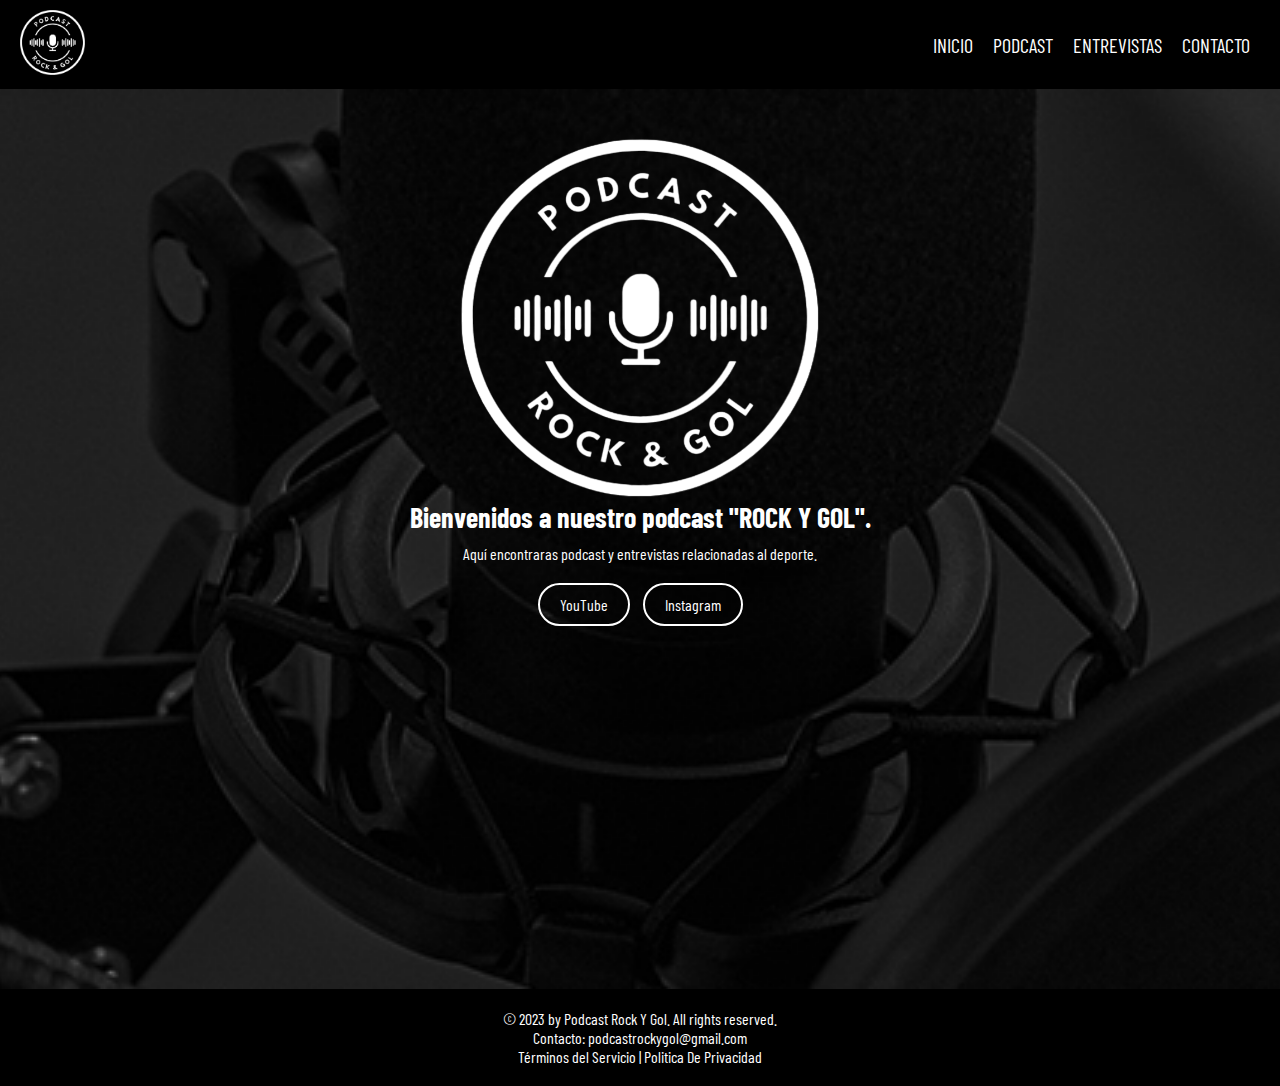
<file: index.html>
<!DOCTYPE html>
<html lang="en">

<head>
    <meta charset="UTF-8">
    <meta name="viewport" content="width=device-width, initial-scale=1.0">
    <link rel="stylesheet" href="./public/css/styles.css">
    <link rel="stylesheet" href="https://cdnjs.cloudflare.com/ajax/libs/font-awesome/6.4.2/css/all.min.css" integrity="sha512-z3gLpd7yknf1YoNbCzqRKc4qyor8gaKU1qmn+CShxbuBusANI9QpRohGBreCFkKxLhei6S9CQXFEbbKuqLg0DA==" crossorigin="anonymous" referrerpolicy="no-referrer" />
    <link rel="shortcut icon" href="./assets/img/icono.png">
    <title>Podcast Rock Y Gol | Inicio</title>
</head>

<body class="aparecer">
    <header>
        <div class="logo">
            <img src="./assets/img/logo.png" alt="Logo">
        </div>
        <nav>
            <ul>
                <li><a href="#">INICIO</a></li>
                <li><a href="#">PODCAST</a></li>
                <li><a href="#">ENTREVISTAS</a></li>
                <li><a href="#">CONTACTO</a></li>
            </ul>
        </nav>
        <button id="menu-button" class="menu-icon">☰</button>
    </header>
    <main>
        <section class="bienvenida">
            <img src="./assets/img/logo.png" alt="Logo">
            <h1>Bienvenidos a nuestro podcast "ROCK Y GOL".</h1>
            <p>Aquí encontraras podcast y entrevistas relacionadas al deporte.</p>
            <a href="https://www.youtube.com/channel/UClz6iyOltBgyN7dpodBKh1A" class="btn btn-youtube" target="_blank">YouTube</a>
            <a href="https://www.instagram.com/podcastrockygol/" class="btn btn-instagram" target="_blank">Instagram</a>
        </section>
    </main>
    <footer>
        <div class="footer">
            <p>&copy; 2023 by Podcast Rock Y Gol. All rights reserved.</p>
            <p>Contacto: podcastrockygol@gmail.com</p>
            <p>
                <a href="#">Términos del Servicio</a> | 
                <a href="#">Politica De Privacidad</a>
            </p>
        </div>
    </footer>
    <script src="./public/javascript/script.js"></script>
</body>

</html>
</file>
<file: public/css/styles.css>
@import url('https://fonts.googleapis.com/css2?family=Barlow+Condensed:ital,wght@0,100;0,200;0,300;0,400;0,500;0,600;0,700;0,800;0,900;1,100;1,200;1,300;1,400;1,500;1,600;1,700;1,800;1,900&display=swap');
*{
    margin: 0;
    padding: 0;
    box-sizing: border-box;
}
body {
    margin: 0;
    padding: 0;
    font-family: 'Barlow Condensed', sans-serif;
}
header {
    background-color: #000000;
    color: #fff;
    display: flex;
    justify-content: space-between;
    align-items: center;
    padding: 10px;
    font-size: 20px;
}
.logo {
    flex: 1;
}
.logo img{
    width: 65px;
    margin-left: 10px;
}
nav {
    flex: 1;
    display: flex;
    justify-content: flex-end;
}
nav ul {
    list-style: none;
    padding: 0;
    display: flex;
}
nav li {
    margin-right: 20px;
    position: relative;
}
nav a {
    text-decoration: none;
    color: #fff;
    position: relative;
}
nav a::before {
    content: "";
    position: absolute;
    width: 0;
    height: 1px; /* Grosor de la línea */
    background-color: #fff;
    bottom: -2px;
    left: 0;
    transition: width 0.3s ease-in-out;
}
nav a:hover::before {
    width: 100%; /* Anima la línea para que cubra todo el ancho del enlace en el evento hover */
}
.menu-icon {
    display: none;
    background: none;
    border: none;
    font-size: 24px;
    color: #fff;
    cursor: pointer;
}
#menu-button {
    display: none;
    background: none;
    border: none;
    font-size: 24px;
    color: #fff;
    cursor: pointer;
}













@keyframes aparecer {
    0% {
        opacity: 0;
    }
    100% {
        opacity: 1;
    }
}
.aparecer {
    animation: aparecer 2s forwards;
}
.bienvenida {
    text-align: center;
    padding: 50px 0;
    background-image: url('./fondo.jpg');
    background-size: cover;
    background-position: center;
    height: 100vh;

}
.bienvenida img {
        max-width: 100%;
        height: auto;
}
.bienvenida h1 {
    font-size: 28px;
    margin-bottom: 10px;
    color: white;
}
.bienvenida p{
    font-size: 16px;
    color: #666;
    margin-bottom: 20px;
    color: white;
}
.btn {
    display: inline-block;
    padding: 10px 20px;
    text-decoration: none;
    color: #ffffff;
    border: 2px solid #ffffff;
    border-radius: 25px;
    margin: 0 5px;
    transition: 0.9s;
}
.btn-youtube:hover {
    background-color: #ffffff;
    color: #000000;
    transition: 0.9s;
}
.btn-instagram:hover {
    background-color: #ffffff;
    color: #000000;
    transition: 0.9s;
}
.card-container {
    display: flex;
    flex-wrap: wrap;
    justify-content: space-between;
}
.card {
    background-color: #fff;
    border-radius: 5px;
    box-shadow: 0 4px 6px rgba(0, 0, 0, 0.1);
    margin: 10px;
    padding: 20px;
    width: calc(33% - 20px);
}
.card img {
    width: 100%;
    height: auto;
}
.card h1 {
    margin: 10px 0;
}
.card p {
    margin: 10px 0;
}
.card button {
    display: inline-block;
    background-color: #000000;
    cursor: pointer;
    padding: 10px 20px;
    text-decoration: none;
    color: #ffffff;
    border: 2px solid #ffffff;
    border-radius: 10px;
    margin: 0 5px;
    transition: 0.9s;
}
.card button:hover{
    background-color: #949494;
    color: #000000;
    transition: 0.9s;
}
.podcast-sector {
    display: flex;
    width: 100%;
    border: 1px solid #ddd;
    padding: 10px;
    margin-bottom: 10px;
}
.podcast-sector .podcast-thumbnail {
    width: 40%;
    padding-right: 10px;
}
.podcast-sector .podcast-details {
    width: 60%;
}
.podcast-sector .podcast-details h2 {
    margin: 0;
}
.podcast-sector .podcast-details p {
    margin: 0;
}
.entrevista-container {
    text-align: center;
    max-width: 100%;
    overflow: hidden;
    margin-top: 50px;
}
#video {
    width: 80%;
    height: auto;
}
.entrevista-container h1 {
    color: #333;
}
.entrevista-container p {
    color: #666;
}




















.footer {
    background-color: #000000;
    color: white;
    padding: 20px;
    text-align: center;
}

.footer a {
    color: white;
    text-decoration: none;
}

.footer a:hover {
    text-decoration: underline;
}




























@media screen and (max-width: 768px) {
    nav {
        display: none;
        flex-direction: column;
        background-color: #000000;
        position: absolute;
        top: 88px;
        right: 0;
        width: 100%;
        z-index: 1;
    }

    nav.active {
        display: block;
    }

    nav ul {
        flex-direction: column; /* Muestra los elementos uno debajo del otro */
        text-align: right; /* Centra los elementos en el menú desplegable */
        margin-right: 20px;
    }

    nav li {
        margin: 8px 0; /* Espaciado entre elementos en el menú desplegable */
    }

    #menu-button {
        display: block;
    }
}
@media (min-width: 768px) {
    .welcome {
        background-attachment: fixed;
    }

    .logotipo img {
        max-width: 300px;
    }

    .content h1 {
        font-size: 3rem;
    }
}
@media screen and (max-width: 767px) {
    .bienvenida img {
        max-width: 70%;
        height: auto;
}
    .bienvenida {
        padding: 30px 0;
    }

    .bienvenida h1 {
        font-size: 24px;
    }

    .bienvenida p {
        font-size: 14px;
    }
}
@media (max-width: 768px) {
    .card {
        width: calc(50% - 20px);
    }
}

@media (max-width: 480px) {
    .card {
        width: 100%;
    }
}

@media (max-width: 768px) {
    .footer {
        font-size: 14px;
    }
}
@media screen and (max-width: 320px) {
    .entrevista-container h1 {
        font-size: 20px;
    }
}
</file>
